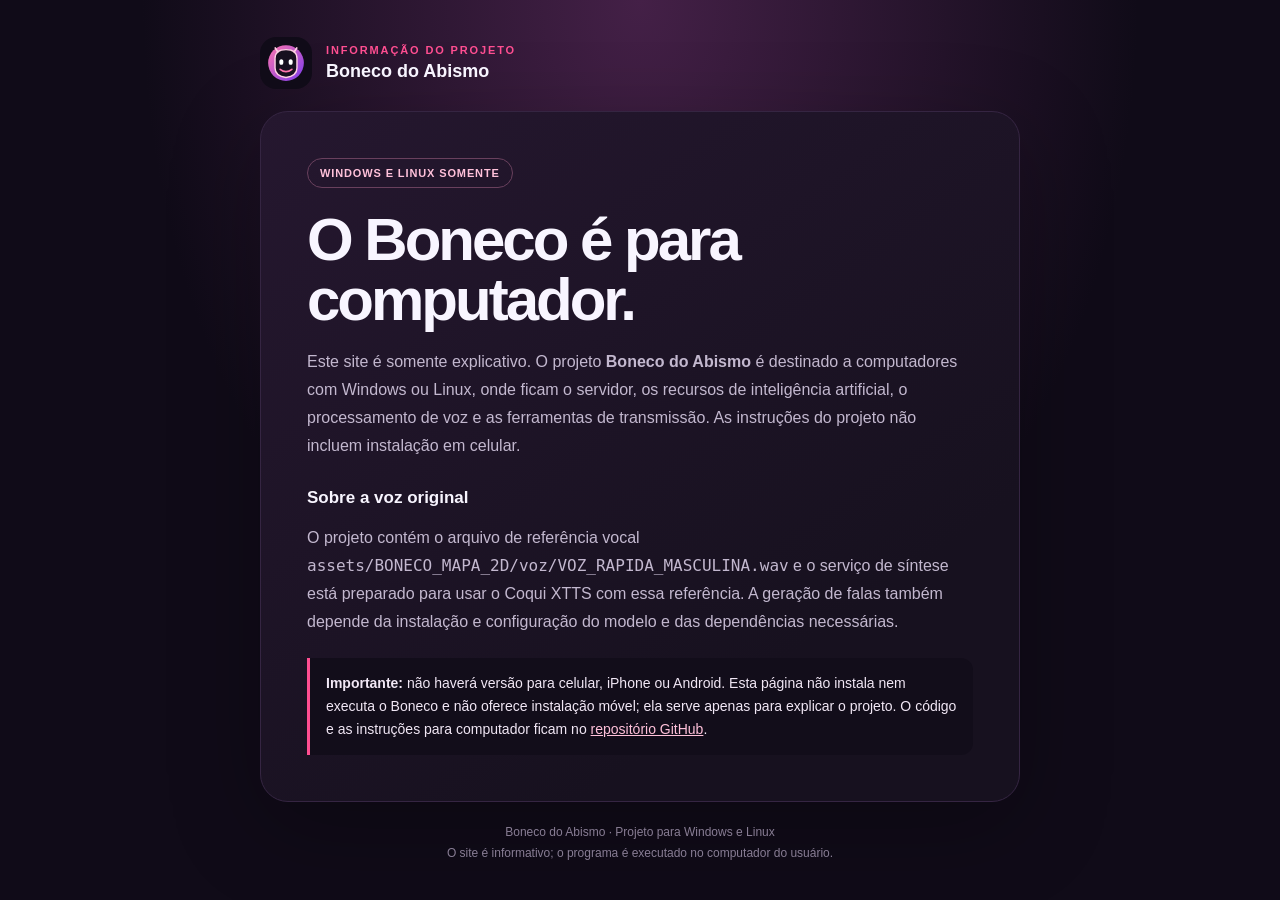
<file: docs/index.html>
<!doctype html>
<html lang="pt-BR">
<head>
<meta charset="utf-8">
<meta name="viewport" content="width=device-width, initial-scale=1">
<meta name="theme-color" content="#100b18">
<meta name="description" content="Informações oficiais do projeto Boneco do Abismo para Windows e Linux.">
<title>Boneco do Abismo — Informações</title>
<style>
:root{color-scheme:dark;--bg:#100b18;--line:#352542;--pink:#ff4e91;--text:#f8f5ff;--muted:#c3b8cf}
*{box-sizing:border-box}body{margin:0;min-height:100vh;padding:24px;display:grid;place-items:center;background:radial-gradient(ellipse at 50% 0,#442047 0,transparent 55%),var(--bg);font-family:Segoe UI,Arial,sans-serif;color:var(--text)}
main{width:min(100%,760px)}.brand{display:flex;align-items:center;gap:14px;margin-bottom:22px}.logo{width:52px;height:52px;border-radius:16px}.eyebrow{font-size:11px;letter-spacing:.17em;color:var(--pink);font-weight:800;text-transform:uppercase}.brand h1{font-size:18px;margin:5px 0 0}.panel{border:1px solid var(--line);border-radius:28px;padding:clamp(24px,6vw,46px);background:linear-gradient(145deg,#25172f,#17111f 75%);box-shadow:0 25px 90px #0004}.tag{display:inline-block;border:1px solid #69405d;border-radius:99px;padding:8px 12px;color:#ffc1da;font-size:11px;font-weight:800;letter-spacing:.08em;text-transform:uppercase}.panel h2{font-size:clamp(36px,8vw,60px);line-height:1;letter-spacing:-.05em;margin:22px 0 18px}.panel p{font-size:16px;line-height:1.75;color:var(--muted)}.panel h3{margin:28px 0 8px;font-size:17px}.notice{margin-top:22px;border-left:3px solid var(--pink);padding:14px 16px;background:#120d1a;border-radius:0 12px 12px 0;color:#f1e7f5;line-height:1.65;font-size:14px}.footer{text-align:center;color:#887d94;font-size:12px;line-height:1.7;margin:20px 8px 0}a{color:#ffc1da}
</style>
</head>
<body><main>
<header class="brand"><img class="logo" src="./icon.svg" alt=""><div><div class="eyebrow">Informação do projeto</div><h1>Boneco do Abismo</h1></div></header>
<article class="panel">
<span class="tag">Windows e Linux somente</span>
<h2>O Boneco é para computador.</h2>
<p>Este site é somente explicativo. O projeto <b>Boneco do Abismo</b> é destinado a computadores com Windows ou Linux, onde ficam o servidor, os recursos de inteligência artificial, o processamento de voz e as ferramentas de transmissão. As instruções do projeto não incluem instalação em celular.</p>
<h3>Sobre a voz original</h3>
<p>O projeto contém o arquivo de referência vocal <code>assets/BONECO_MAPA_2D/voz/VOZ_RAPIDA_MASCULINA.wav</code> e o serviço de síntese está preparado para usar o Coqui XTTS com essa referência. A geração de falas também depende da instalação e configuração do modelo e das dependências necessárias.</p>
<div class="notice"><b>Importante:</b> não haverá versão para celular, iPhone ou Android. Esta página não instala nem executa o Boneco e não oferece instalação móvel; ela serve apenas para explicar o projeto. O código e as instruções para computador ficam no <a href="https://github.com/Pablo672-sys/Live-do-Abismo-Thiago-Reyeres2">repositório GitHub</a>.</div>
</article>
<footer class="footer">Boneco do Abismo · Projeto para Windows e Linux<br>O site é informativo; o programa é executado no computador do usuário.</footer>
</main></body></html>
</file>
